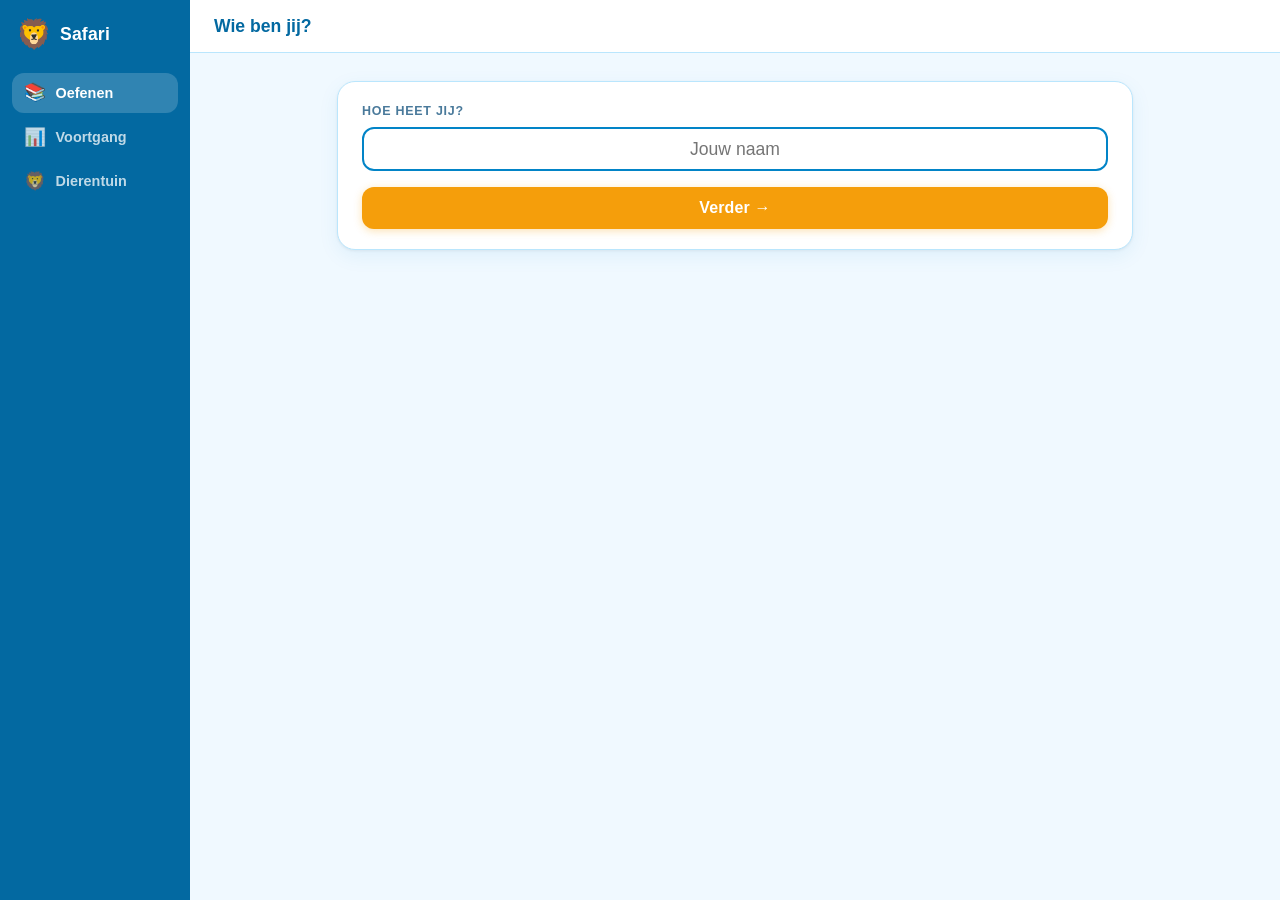
<file: index.html>
<!DOCTYPE html>
<html lang="nl">
<head>
  <meta charset="UTF-8">
  <meta name="viewport" content="width=device-width, initial-scale=1.0">
  <title>LearningSafari</title>
  <link rel="stylesheet" href="styles.css">
</head>
<body>

<div class="app-layout">

  <!-- Zijnavigatie -->
  <nav class="zijnav">
    <div class="zijnav-logo">
      <span class="logo-icoon">🦁</span>
      <span class="zijnav-appnaam">Safari</span>
    </div>
    <ul class="zijnav-lijst">
      <li>
        <button class="nav-knop" id="nav-oefenen" data-doel="oefenen">
          <span class="nav-icoon">📚</span>
          <span class="nav-label">Oefenen</span>
        </button>
      </li>
      <li>
        <button class="nav-knop" id="nav-voortgang">
          <span class="nav-icoon">📊</span>
          <span class="nav-label">Voortgang</span>
        </button>
      </li>
      <li>
        <button class="nav-knop" id="nav-dierentuin">
          <span class="nav-icoon">🦁</span>
          <span class="nav-label">Dierentuin</span>
        </button>
      </li>
    </ul>
    <div class="zijnav-naam" id="nav-naam"></div>
  </nav>

  <!-- Hoofdinhoud -->
  <div class="hoofd">

    <!-- Titelbalk -->
    <header class="titelbalk">
      <h1 id="scherm-titel" class="scherm-titel"></h1>
    </header>

    <!-- Schermen -->
    <main class="pagina">

      <!-- 1. Welkomstscherm -->
      <section id="scherm-welkom" class="scherm" hidden>
        <div class="kaart">
          <div class="formulier">
            <label for="naam-input">Hoe heet jij?</label>
            <input id="naam-input" type="text" placeholder="Jouw naam"
                   autocomplete="off" maxlength="30">
          </div>
          <button id="welkom-verder-knop" class="knop-groot">Verder →</button>
        </div>
      </section>

      <!-- 2. Keuze-scherm -->
      <section id="scherm-keuze" class="scherm" hidden>

        <!-- Suggestie -->
        <div id="suggestie-kaart" class="suggestie-kaart" hidden>
          <p id="streak-tekst" class="suggestie-streak"></p>
          <div id="deadline-suggesties" class="deadline-suggesties" hidden></div>
          <p id="suggestie-tekst" class="suggestie-tekst"></p>
          <button id="zwak-start-knop" class="knop-zwak">Oefen mijn zwakke punten →</button>
        </div>

        <p class="keuze-vraag">Kies je oefenstof</p>

        <!-- Groepen grid -->
        <div class="keuze-grid">

          <!-- Tafels & deling -->
          <details class="keuze-groep-kaart">
            <summary class="keuze-groep-titel">📖 Tafels &amp; deling<span class="groep-chip" id="chip-tafeldeling"></span></summary>
            <div class="keuze-optie">
              <label class="optie-label" for="cb-tafels">
                <input type="checkbox" id="cb-tafels">
                <span class="optie-naam">Tafels</span>
                <span id="tafels-voortgang" class="optie-voortgang"></span>
              </label>
              <div id="tafels-sub" class="tafels-sub" hidden>
                <ul id="tafel-lijst" class="tafel-grid"></ul>
                <div class="keuze-acties">
                  <button id="alles-knop" class="knop-klein">Alles</button>
                  <button id="niets-knop" class="knop-klein">Niets</button>
                </div>
              </div>
            </div>
            <div class="keuze-optie">
              <label class="optie-label" for="cb-deelsommen">
                <input type="checkbox" id="cb-deelsommen">
                <span class="optie-naam">Deelsommen</span>
                <span id="deelsom-voortgang" class="optie-voortgang"></span>
              </label>
            </div>
          </details>

          <!-- Optellen, aftrekken & vermenigvuldigen -->
          <details class="keuze-groep-kaart">
            <summary class="keuze-groep-titel">➕ Optellen, aftrekken &amp; ×<span class="groep-chip" id="chip-optaft"></span></summary>
            <div class="keuze-optie">
              <label class="optie-label" for="cb-optaft">
                <input type="checkbox" id="cb-optaft">
                <span class="optie-naam">Optellen &amp; aftrekken t/m 1000</span>
                <span id="optaft-voortgang" class="optie-voortgang"></span>
              </label>
            </div>
            <div class="keuze-optie">
              <label class="optie-label" for="cb-vermenigv">
                <input type="checkbox" id="cb-vermenigv">
                <span class="optie-naam">Vermenigvuldigen (splitsen &amp; te veel)</span>
                <span id="vermenigv-voortgang" class="optie-voortgang"></span>
              </label>
            </div>
          </details>

          <!-- Deling & geld -->
          <details class="keuze-groep-kaart">
            <summary class="keuze-groep-titel">💰 Deling &amp; geld<span class="groep-chip" id="chip-delinggeld"></span></summary>
            <div class="keuze-optie">
              <label class="optie-label" for="cb-deelrest">
                <input type="checkbox" id="cb-deelrest">
                <span class="optie-naam">Deelsommen met rest</span>
                <span id="deelrest-voortgang" class="optie-voortgang"></span>
              </label>
            </div>
            <div class="keuze-optie">
              <label class="optie-label" for="cb-deelsplits">
                <input type="checkbox" id="cb-deelsplits">
                <span class="optie-naam">Deelsommen splitsen</span>
                <span id="deelsplits-voortgang" class="optie-voortgang"></span>
              </label>
            </div>
            <div class="keuze-optie">
              <label class="optie-label" for="cb-halverd">
                <input type="checkbox" id="cb-halverd">
                <span class="optie-naam">Halveren &amp; verdubbelen</span>
                <span id="halverd-voortgang" class="optie-voortgang"></span>
              </label>
            </div>
            <div class="keuze-optie">
              <label class="optie-label" for="cb-geld">
                <input type="checkbox" id="cb-geld">
                <span class="optie-naam">Geld (aanvullen &amp; verschil)</span>
                <span id="geld-voortgang" class="optie-voortgang"></span>
              </label>
            </div>
          </details>

          <!-- Meten & tijd -->
          <details class="keuze-groep-kaart">
            <summary class="keuze-groep-titel">⏰ Meten &amp; tijd<span class="groep-chip" id="chip-metentijd"></span></summary>
            <div class="keuze-optie">
              <label class="optie-label" for="cb-klok">
                <input type="checkbox" id="cb-klok">
                <span class="optie-naam">Klokkijken</span>
                <span id="klok-voortgang" class="optie-voortgang"></span>
              </label>
            </div>
            <div class="keuze-optie">
              <label class="optie-label" for="cb-digklok">
                <input type="checkbox" id="cb-digklok">
                <span class="optie-naam">Digitale klok</span>
                <span id="digklok-voortgang" class="optie-voortgang"></span>
              </label>
            </div>
            <div class="keuze-optie">
              <label class="optie-label" for="cb-kalender">
                <input type="checkbox" id="cb-kalender">
                <span class="optie-naam">Kalender &amp; datums</span>
                <span id="kalender-voortgang" class="optie-voortgang"></span>
              </label>
            </div>
            <div class="keuze-optie">
              <label class="optie-label" for="cb-lengtematen">
                <input type="checkbox" id="cb-lengtematen">
                <span class="optie-naam">Lengtematen (mm/cm/dm/m)</span>
                <span id="lengtematen-voortgang" class="optie-voortgang"></span>
              </label>
            </div>
            <div class="keuze-optie">
              <label class="optie-label" for="cb-gewichten">
                <input type="checkbox" id="cb-gewichten">
                <span class="optie-naam">Gewichten (g/kg)</span>
                <span id="gewichten-voortgang" class="optie-voortgang"></span>
              </label>
            </div>
            <div class="keuze-optie">
              <label class="optie-label" for="cb-inhoudsmaten">
                <input type="checkbox" id="cb-inhoudsmaten">
                <span class="optie-naam">Inhoudsmaten (ml/cl/dl/l)</span>
                <span id="inhoudsmaten-voortgang" class="optie-voortgang"></span>
              </label>
            </div>
          </details>

          <!-- Strategie & slim rekenen -->
          <details class="keuze-groep-kaart">
            <summary class="keuze-groep-titel">🧠 Slim rekenen<span class="groep-chip" id="chip-slimrekenen"></span></summary>
            <div class="keuze-optie">
              <label class="optie-label" for="cb-deelanalog">
                <input type="checkbox" id="cb-deelanalog">
                <span class="optie-naam">Deelsommen naar analogie</span>
                <span id="deelanalog-voortgang" class="optie-voortgang"></span>
              </label>
            </div>
            <div class="keuze-optie">
              <label class="optie-label" for="cb-handigreken">
                <input type="checkbox" id="cb-handigreken">
                <span class="optie-naam">Handig rekenen</span>
                <span id="handigreken-voortgang" class="optie-voortgang"></span>
              </label>
            </div>
            <div class="keuze-optie">
              <label class="optie-label" for="cb-breuken">
                <input type="checkbox" id="cb-breuken">
                <span class="optie-naam">Breuken (½, ¼, ¾, ⅓, ⅔)</span>
                <span id="breuken-voortgang" class="optie-voortgang"></span>
              </label>
            </div>
            <div class="keuze-optie">
              <label class="optie-label" for="cb-oppervlakte">
                <input type="checkbox" id="cb-oppervlakte">
                <span class="optie-naam">Oppervlakte &amp; omtrek</span>
                <span id="oppervlakte-voortgang" class="optie-voortgang"></span>
              </label>
            </div>
          </details>

          <!-- Verhalend & spelling -->
          <details class="keuze-groep-kaart">
            <summary class="keuze-groep-titel">📝 Taal &amp; verhaal<span class="groep-chip" id="chip-taalverhaal"></span></summary>
            <div class="keuze-optie">
              <label class="optie-label" for="cb-verhaal">
                <input type="checkbox" id="cb-verhaal">
                <span class="optie-naam">Verhalende sommen</span>
                <span id="verhaal-voortgang" class="optie-voortgang"></span>
              </label>
            </div>
            <div class="keuze-optie">
              <label class="optie-label" for="cb-staal">
                <input type="checkbox" id="cb-staal">
                <span class="optie-naam">Spelling (Staal blok 4–8)</span>
                <span id="staal-voortgang" class="optie-voortgang"></span>
              </label>
            </div>
            <div class="keuze-optie">
              <label class="optie-label" for="cb-woordsoorten">
                <input type="checkbox" id="cb-woordsoorten">
                <span class="optie-naam">Woordsoorten (de/het, bjv.nw.)</span>
                <span id="woordsoorten-voortgang" class="optie-voortgang"></span>
              </label>
            </div>
            <div class="keuze-optie">
              <label class="optie-label" for="cb-engels-u4">
                <input type="checkbox" id="cb-engels-u4">
                <span class="optie-naam">Engels Unit 4 — woordenschat</span>
                <span id="engels-u4-voortgang" class="optie-voortgang"></span>
              </label>
            </div>
          </details>

        </div><!-- .keuze-grid -->

        <!-- Instellingen -->
        <div class="keuze-instellingen">
          <label class="instelling-rij" for="sessie-lengte">
            <span class="instelling-label">Opgaven per sessie</span>
            <select id="sessie-lengte" class="sessie-select">
              <option value="5">5</option>
              <option value="10" selected>10</option>
              <option value="15">15</option>
              <option value="20">20</option>
              <option value="30">30</option>
            </select>
          </label>
          <label class="instelling-rij" for="cb-autolees">
            <span class="instelling-label">🔊 Lees sommen voor</span>
            <input type="checkbox" id="cb-autolees" class="instelling-cb">
          </label>
        </div>

        <button id="keuze-start-knop" class="knop-groot">Start oefenen →</button>
      </section>

      <!-- 3. Sessie-scherm -->
      <section id="scherm-sessie" class="scherm" hidden>
        <div class="voortgang-balk-wrap">
          <div class="voortgang-balk"><div id="voortgang-balk-vul"></div></div>
          <span id="voortgang" class="voortgang-label">1 / 10</span>
          <span id="sessie-punten" class="sessie-punten-chip"></span>
        </div>
        <div id="staal-tts-waarschuwing" class="staal-tts-waarschuwing" hidden>
          🔇 Zet geluid aan — je hoort het woord dat je moet schrijven.
        </div>
        <div id="klok-svg-wrap" class="klok-svg-wrap" hidden>
          <div id="klok-svg-inhoud"></div>
          <p id="klok-label" class="klok-label"></p>
        </div>
        <div class="kaart vraag-kaart">
          <p id="vraag" class="vraag"></p>
          <button id="lees-knop" class="knop-lees" title="Lees voor" hidden>🔊</button>
        </div>
        <div class="kaart antwoord-kaart">
          <label for="antwoord-input" class="sr-only">Jouw antwoord</label>
          <input id="antwoord-input" type="text" inputmode="numeric"
                 pattern="[0-9]*" placeholder="?" autocomplete="off"
                 autocorrect="off" autocapitalize="off" spellcheck="false"
                 enterkeyhint="go">
          <button id="controleer-knop" class="knop-groot" type="button">OK</button>
        </div>
        <div id="meerkeuze-opties" class="meerkeuze-opties" hidden></div>
        <p id="feedback" class="feedback"></p>
        <div id="hint-gebied" class="hint-gebied" hidden>
          <div id="hint-visueel" class="hint-visueel" hidden></div>
          <div class="hint-knoppen-rij">
            <button id="hint-knop" class="knop-hint">Hint →</button>
            <button id="kladblok-knop" class="knop-kladblok" hidden>📝 Kladblok</button>
            <button id="trap-knop" class="knop-trap" hidden>📏 Trappenschema</button>
          </div>
          <p id="hint-tekst" class="hint-tekst" hidden></p>
          <div id="trap-schema" class="trap-schema" hidden></div>
          <textarea id="kladblok" class="kladblok" hidden placeholder="Schrijf hier je tussenstappen..." rows="4"></textarea>
        </div>
        <button id="volgende-knop" class="knop-volgende" hidden>Volgende vraag →</button>
      </section>

      <!-- 4. Voortgang-scherm -->
      <section id="scherm-voortgang" class="scherm" hidden>
        <div class="kaart vg-huiswerk-kaart" id="vg-huiswerk-kaart" hidden>
          <p class="vg-sectie-titel">📚 Huiswerk &amp; toetsen</p>
          <div id="vg-huiswerk-inhoud" class="vg-huiswerk-inhoud"></div>
        </div>
        <div class="kaart vg-niveau-kaart" id="vg-niveau-kaart" hidden>
          <div class="vg-niveau-inhoud">
            <div>
              <p class="vg-sectie-titel" style="margin-bottom:0.2rem">Geschat niveau</p>
              <p id="vg-niveau-label" class="vg-niveau-label"></p>
              <p id="vg-niveau-sub" class="vg-niveau-sub"></p>
            </div>
            <div id="vg-niveau-balk-wrap" class="vg-niveau-balk-wrap"></div>
          </div>
        </div>
        <div class="kaart">
          <p id="vg-totaal" class="vg-totaal"></p>
          <div id="vg-blokken" class="vg-blokken-grid"></div>
        </div>
        <div class="kaart">
          <p class="vg-sectie-titel">Beheersing per onderdeel</p>
          <div id="vg-onderdelen" class="vg-onderdelen vg-onderdelen-groepen"></div>
        </div>
        <div class="kaart vg-mijlpalen-kaart">
          <p class="vg-sectie-titel">Mijlpalen <span id="vg-streak" class="vg-streak-chip"></span></p>
          <div id="vg-mijlpalen-grid" class="vg-mijlpalen-grid"></div>
        </div>
        <div class="kaart" id="vg-tafels-kaart">
          <p class="vg-sectie-titel">Tafels — beheersing per tafel</p>
          <div id="vg-tafels-grid" class="vg-tafels-grid"></div>
          <div id="vg-diploma" class="vg-diploma-badge" hidden>🎓 Tafeldiploma behaald!</div>
        </div>
        <div class="kaart" id="vg-analyse-kaart" hidden>
          <p class="vg-sectie-titel">Patronen &amp; aandachtspunten</p>
          <div id="vg-analyse-inhoud" class="vg-analyse-inhoud"></div>
        </div>
      </section>

      <!-- 5. Resultaat-scherm -->
      <section id="scherm-resultaat" class="scherm" hidden>
        <div class="kaart resultaat-kaart">
          <div class="resultaat-top">
            <span id="resultaat-icoon" class="resultaat-icoon">🏆</span>
            <p id="resultaat-boodschap" class="resultaat-boodschap"></p>
          </div>
          <p id="resultaat-sterren" class="resultaat-sterren"></p>
          <p id="resultaat-streak" class="resultaat-streak" hidden></p>
          <p id="resultaat-mijlpaal" class="resultaat-mijlpaal" hidden></p>
          <ul id="resultaat-details" class="resultaat-details"></ul>
          <p id="resultaat-totaal" class="resultaat-sub"></p>
        </div>
        <button id="opnieuw-knop" class="knop-groot">Opnieuw kiezen →</button>
      </section>

    </main>

    <!-- 6. Dierentuin-scherm — buiten .pagina zodat het volle breedte krijgt -->
    <section id="scherm-dierentuin" class="scherm dzt-scherm" hidden>

      <!-- Punten + weekdoel -->
      <div id="dzt-header" class="dzt-header"></div>

      <!-- Zoo-weergave -->
      <div class="kaart dzt-zoo-kaart">
        <p class="dzt-sectie-titel">Mijn dierentuin</p>
        <div id="dzt-zoo" class="dzt-zoo"></div>
      </div>

      <!-- Detail-overlay (schuift omhoog bij klik op verblijf) -->
      <div id="dzt-detail-overlay" class="dzt-detail-overlay" hidden>
        <div class="dzt-detail-paneel">
          <div id="dzt-detail-inhoud"></div>
          <button id="dzt-detail-sluit" class="dzt-detail-sluit">✕ Sluiten</button>
        </div>
      </div>

      <!-- Winkel -->
      <div class="kaart dzt-winkel-kaart">
        <p class="dzt-sectie-titel">Winkel — koop met ⭐ punten</p>
        <div id="dzt-tabs" class="dzt-tabs" role="tablist">
          <button class="dzt-tab actief" data-tab="locaties">🏕️ Locaties</button>
          <button class="dzt-tab" data-tab="dieren">🐾 Dieren</button>
          <button class="dzt-tab" data-tab="accessoires">🌿 Accessoires</button>
        </div>
        <div id="dzt-winkel-inhoud" class="dzt-winkel-inhoud"></div>
      </div>

    </section>

  </div><!-- .hoofd -->
</div><!-- .app-layout -->

<!-- Item-detail overlay (voortgangspagina) — buiten alle schermen zodat position:fixed werkt -->
<div id="vg-item-detail-overlay" class="vg-item-detail-overlay" hidden>
  <div class="vg-item-detail-paneel">
    <button id="vg-item-detail-sluit" class="vg-item-detail-sluit">✕</button>
    <div id="vg-item-detail-inhoud"></div>
  </div>
</div>

<script type="module" src="js/app.js"></script>
</body>
</html>
</file>
<file: styles.css>
/* LearningSafari — fris, vrolijk, dyslexievriendelijk */

*, *::before, *::after { box-sizing: border-box; margin: 0; padding: 0; }

/* hidden-attribuut wint altijd van display-regels in de auteur-stylesheet */
[hidden] { display: none !important; }

:root {
  --achtergrond:   #f0f9ff;
  --kaart:         #ffffff;
  --rand:          #bae6fd;
  --tekst:         #0c1a2e;
  --tekst-zacht:   #4a7a9b;

  --primair:       #0284c7;
  --primair-dark:  #0369a1;
  --primair-licht: #e0f2fe;

  --accent:        #f59e0b;
  --accent-dark:   #d97706;
  --accent-licht:  #fef3c7;

  --goed:          #15803d;
  --goed-licht:    #dcfce7;
  --fout:          #b91c1c;
  --fout-licht:    #fee2e2;

  --balk-bg:       #bae6fd;
  --nav-br:        190px;
  --straal:        12px;
  --straal-groot:  18px;
  --schaduw:       0 1px 3px rgba(0,0,0,0.06), 0 6px 20px rgba(2,132,199,0.08);
  --font:          'Verdana', 'Geneva', sans-serif;
}

html, body {
  width: 100%;
  margin: 0;
  padding: 0;
}

body {
  font-family: var(--font);
  font-size: 1rem;
  line-height: 1.6;
  background: var(--achtergrond);
  color: var(--tekst);
  min-height: 100dvh;
}

/* ── App-layout: nav links, hoofd rechts ─────────────── */
.app-layout {
  display: flex;
  width: 100vw;
  min-height: 100dvh;
  overflow-x: hidden;
}

/* ── Zijnavigatie ────────────────────────────────────── */
.zijnav {
  width: var(--nav-br);
  flex-shrink: 0;
  background: var(--primair-dark);
  color: #fff;
  display: flex;
  flex-direction: column;
  padding: 1.25rem 0.75rem 1.5rem;
  gap: 1.5rem;
  min-height: 100dvh;
  position: sticky;
  top: 0;
  height: 100dvh;
}

.zijnav-logo {
  display: flex;
  align-items: center;
  gap: 0.5rem;
  padding: 0 0.25rem;
}

.logo-icoon { font-size: 1.8rem; line-height: 1; }

.zijnav-appnaam {
  font-size: 1.1rem;
  font-weight: bold;
  letter-spacing: 0.01em;
  color: #fff;
}

.zijnav-lijst {
  list-style: none;
  display: flex;
  flex-direction: column;
  gap: 0.25rem;
  flex: 1;
}

.nav-knop {
  font-family: var(--font);
  font-size: 0.9rem;
  font-weight: bold;
  display: flex;
  align-items: center;
  gap: 0.6rem;
  width: 100%;
  padding: 0.6rem 0.75rem;
  background: none;
  color: rgba(255,255,255,0.75);
  border: none;
  border-radius: var(--straal);
  cursor: pointer;
  text-align: left;
  transition: background 0.15s, color 0.15s;
}

.nav-knop:hover:not(.nav-uitgeschakeld) {
  background: rgba(255,255,255,0.12);
  color: #fff;
}

.nav-knop.nav-actief {
  background: rgba(255,255,255,0.18);
  color: #fff;
}

.nav-knop.nav-uitgeschakeld {
  opacity: 0.4;
  cursor: not-allowed;
}

.nav-icoon { font-size: 1.1rem; }

.zijnav-naam {
  font-size: 0.8rem;
  color: rgba(255,255,255,0.6);
  padding: 0 0.25rem;
  white-space: nowrap;
  overflow: hidden;
  text-overflow: ellipsis;
}

/* ── Hoofdinhoud ─────────────────────────────────────── */
.hoofd {
  flex: 1;
  width: 0; /* flex: 1 geeft de groei, width: 0 voorkomt dat content de breedte bepaalt */
  display: flex;
  flex-direction: column;
  min-width: 0;
  overflow-x: hidden;
}

/* ── Titelbalk ───────────────────────────────────────── */
.titelbalk {
  background: var(--kaart);
  border-bottom: 1.5px solid var(--rand);
  padding: 0.75rem 1.5rem;
}

.scherm-titel {
  font-size: 1.1rem;
  font-weight: bold;
  color: var(--primair-dark);
}

/* ── Pagina (centrering binnen hoofd) ────────────────── */
.pagina {
  padding: 1.75rem 2rem 3rem;
  width: 100%;
  max-width: 860px;
  box-sizing: border-box;
  margin: 0 auto;
}

/* Keuze- en voortgangsscherm mogen breder */
#scherm-keuze,
#scherm-voortgang {
  max-width: 860px;
}

/* Sessie-scherm: niet te breed voor leesbaarheid */
#scherm-sessie {
  max-width: 580px;
}

.scherm {
  display: flex;
  flex-direction: column;
  gap: 0.9rem;
}

/* ── Breed scherm: extra ruimte benutten ─────────────── */
@media (min-width: 760px) {
  /* Voortgang blokken: meer kolommen */
  .vg-blokken-grid {
    grid-template-columns: repeat(4, 1fr);
  }
}

/* ── Mobiel: nav wordt topbalk ───────────────────────── */
@media (max-width: 560px) {
  .app-layout { flex-direction: column; }

  .zijnav {
    width: 100%;
    min-height: unset;
    height: auto;
    position: static;
    flex-direction: row;
    align-items: center;
    padding: 0.6rem 1rem;
    gap: 0.5rem;
  }

  .zijnav-appnaam { display: none; }
  .zijnav-naam    { display: none; }

  .zijnav-lijst {
    flex-direction: row;
    flex: unset;
    gap: 0.25rem;
    margin-left: auto;
  }

  .nav-knop { padding: 0.4rem 0.6rem; }
  .nav-label { display: none; }

  .pagina { padding: 1rem 1rem 3rem; }
}

/* ── Kaart ───────────────────────────────────────────── */
.kaart {
  background: var(--kaart);
  border: 1.5px solid var(--rand);
  border-radius: var(--straal-groot);
  box-shadow: var(--schaduw);
  padding: 1.25rem 1.5rem;
}


/* ── Invoervelden ────────────────────────────────────── */
.formulier {
  display: flex;
  flex-direction: column;
  gap: 0.3rem;
  margin-bottom: 1rem;
}

label {
  font-size: 0.78rem;
  font-weight: bold;
  color: var(--tekst-zacht);
  text-transform: uppercase;
  letter-spacing: 0.06em;
}

input[type="text"] {
  font-family: var(--font);
  font-size: 1.1rem;
  padding: 0.6rem 1rem;
  border: 2px solid var(--rand);
  border-radius: var(--straal);
  background: var(--achtergrond);
  color: var(--tekst);
  text-align: center;
  width: 100%;
  transition: border-color 0.15s, background 0.15s;
}

input[type="text"]:focus {
  outline: none;
  border-color: var(--primair);
  background: #fff;
}

/* ── Keuze-scherm ────────────────────────────────────── */
.keuze-vraag {
  font-size: 0.78rem;
  font-weight: bold;
  color: var(--tekst-zacht);
  text-transform: uppercase;
  letter-spacing: 0.07em;
}

/* 2-kolom grid voor groepkaarten */
.keuze-grid {
  display: grid;
  grid-template-columns: repeat(2, 1fr);
  gap: 0.75rem;
}

.keuze-groep-kaart {
  background: var(--kaart);
  border: 1.5px solid var(--rand);
  border-radius: var(--straal-groot);
  box-shadow: var(--schaduw);
  padding: 0;
  overflow: hidden;
}

/* summary = klikbare koptekst */
.keuze-groep-kaart > summary {
  display: flex;
  align-items: center;
  gap: 0.5rem;
  padding: 0.75rem 1.25rem;
  cursor: pointer;
  list-style: none;
  user-select: none;
  transition: background 0.15s;
}
.keuze-groep-kaart > summary::-webkit-details-marker { display: none; }
.keuze-groep-kaart > summary::after {
  content: '▸';
  margin-left: auto;
  font-size: 0.75rem;
  color: var(--tekst-zacht);
  transition: transform 0.2s;
}
.keuze-groep-kaart[open] > summary::after { transform: rotate(90deg); }
.keuze-groep-kaart > summary:hover { background: var(--primair-licht); }
.keuze-groep-kaart[open] > summary { border-bottom: 1.5px solid var(--rand); }

/* inhoud van de details */
.keuze-groep-kaart .keuze-optie:first-of-type { border-top: none; }
.keuze-groep-kaart .keuze-groep-inhoud { padding: 0.25rem 1.25rem 0.5rem; }

.keuze-optie {
  border-bottom: 1px solid var(--rand);
  padding: 0.4rem 1.25rem;
}
.keuze-optie:last-child { border-bottom: none; }

/* chip: "2 geselecteerd" */
.groep-chip {
  font-size: 0.7rem;
  font-weight: bold;
  background: var(--primair);
  color: #fff;
  border-radius: 99px;
  padding: 0.05rem 0.5rem;
  display: none;
}
.groep-chip:not(:empty) { display: inline-block; }

.keuze-groep-titel {
  font-size: 0.72rem;
  font-weight: bold;
  color: var(--tekst-zacht);
  text-transform: uppercase;
  letter-spacing: 0.06em;
}

.optie-label {
  display: flex;
  align-items: center;
  gap: 0.6rem;
  cursor: pointer;
  font-size: 0.92rem;
  padding: 0.1rem 0;
}

.optie-label input[type="checkbox"] {
  width: 1.1rem;
  height: 1.1rem;
  accent-color: var(--primair);
  flex-shrink: 0;
  cursor: pointer;
}

.optie-naam { flex: 1; font-weight: bold; }

.optie-voortgang {
  font-size: 0.72rem;
  color: var(--tekst-zacht);
  background: var(--primair-licht);
  padding: 0.1rem 0.35rem;
  border-radius: 99px;
  white-space: nowrap;
}

/* Instellingen balk onder de grid */
.keuze-instellingen {
  background: var(--kaart);
  border: 1.5px solid var(--rand);
  border-radius: var(--straal-groot);
  box-shadow: var(--schaduw);
  padding: 0.75rem 1.25rem;
  display: flex;
  gap: 1.5rem;
  align-items: center;
  flex-wrap: wrap;
}

.instelling-rij {
  display: flex;
  align-items: center;
  gap: 0.6rem;
  cursor: pointer;
}

.instelling-label {
  font-size: 0.88rem;
  font-weight: bold;
  color: var(--tekst);
}

.instelling-cb {
  width: 1.1rem;
  height: 1.1rem;
  accent-color: var(--primair);
  cursor: pointer;
}

/* Mobile: 1 kolom */
@media (max-width: 600px) {
  .keuze-grid { grid-template-columns: 1fr; }
  .keuze-instellingen { flex-direction: column; align-items: flex-start; gap: 0.75rem; }
}

/* ── Tafels sub-selectie ─────────────────────────────── */
.tafels-sub {
  margin-top: 0.65rem;
  padding-left: 1.75rem;
  display: flex;
  flex-direction: column;
  gap: 0.5rem;
}

.tafel-grid {
  list-style: none;
  display: grid;
  grid-template-columns: repeat(5, 1fr);
  gap: 0.3rem;
}

.tafel-cb-label {
  display: flex;
  flex-direction: column;
  align-items: center;
  gap: 0.15rem;
  font-size: 0.82rem;
  cursor: pointer;
  padding: 0.3rem 0.2rem;
  border-radius: var(--straal);
  transition: background 0.12s;
}
.tafel-cb-label:hover { background: var(--primair-licht); }
.tafel-cb-label input { accent-color: var(--primair); }

.keuze-acties { display: flex; gap: 0.4rem; }

/* ── Knoppen ─────────────────────────────────────────── */
.knop-groot {
  font-family: var(--font);
  font-size: 1rem;
  font-weight: bold;
  padding: 0.75rem 1.25rem;
  background: var(--accent);
  color: #fff;
  border: none;
  border-radius: var(--straal);
  cursor: pointer;
  width: 100%;
  letter-spacing: 0.01em;
  transition: background 0.15s, transform 0.1s;
  box-shadow: 0 2px 8px rgba(245,158,11,0.3);
}
.knop-groot:hover  { background: var(--accent-dark); }
.knop-groot:active { transform: scale(0.98); }

.knop-klein {
  font-family: var(--font);
  font-size: 0.78rem;
  padding: 0.25rem 0.7rem;
  background: var(--achtergrond);
  color: var(--tekst-zacht);
  border: 1.5px solid var(--rand);
  border-radius: var(--straal);
  cursor: pointer;
  transition: background 0.12s;
}
.knop-klein:hover { background: var(--primair-licht); }

.knop-tekst {
  font-family: var(--font);
  font-size: 0.78rem;
  color: var(--tekst-zacht);
  background: none;
  border: none;
  cursor: pointer;
  text-decoration: underline;
  padding: 0;
}
.knop-tekst:hover { color: var(--primair); }

/* ── Sessie-scherm ───────────────────────────────────── */
.voortgang-balk-wrap {
  display: flex;
  flex-direction: column;
  gap: 0.2rem;
}

.voortgang-balk {
  height: 8px;
  background: var(--balk-bg);
  border-radius: 99px;
  overflow: hidden;
}

#voortgang-balk-vul {
  height: 100%;
  background: var(--primair);
  border-radius: 99px;
  width: 0%;
  transition: width 0.4s ease;
}

.voortgang-label {
  font-size: 0.78rem;
  color: var(--tekst-zacht);
  text-align: right;
}
.voortgang-balk-wrap {
  flex-direction: row;
  align-items: center;
  gap: 0.5rem;
}
.voortgang-balk { flex: 1; }
.sessie-punten-chip {
  font-size: 0.78rem;
  font-weight: bold;
  color: var(--accent-dark);
  white-space: nowrap;
}

.staal-tts-waarschuwing {
  background: #fff3c4;
  border: 2px solid #f0c040;
  border-radius: var(--straal);
  padding: 0.5rem 0.9rem;
  font-size: 0.88rem;
  font-weight: bold;
  color: #7c5a00;
  text-align: center;
}

/* ── Analoge klok ──────────────────────────────────────── */
.klok-svg-wrap {
  display: flex;
  flex-direction: column;
  align-items: center;
  gap: 0.3rem;
  padding: 0.5rem 0;
}
.klok-svg { width: 160px; height: 160px; }
.klok-label {
  font-size: 0.82rem;
  color: var(--tekst-zacht);
  font-style: italic;
}

.vraag-kaart {
  position: relative;
  text-align: center;
  padding: 1.8rem 1.5rem;
  background: var(--primair-licht);
  border-color: #7dd3fc;
}

.vraag {
  font-size: 2.6rem;
  font-weight: bold;
  letter-spacing: 0.03em;
  color: var(--primair-dark);
  line-height: 1.2;
}
.vraag.vraag-middel {
  font-size: 1.1rem;
  letter-spacing: 0;
  line-height: 1.4;
  font-weight: 700;
}
.vraag.vraag-lang {
  font-size: 0.95rem;
  letter-spacing: 0;
  line-height: 1.55;
  font-weight: 600;
  white-space: pre-wrap;
  text-align: left;
}

.antwoord-kaart {
  display: flex;
  gap: 0.6rem;
  align-items: center;
  padding: 0.85rem 1rem;
}

.antwoord-kaart input[type="text"] {
  flex: 1;
  font-size: 1.4rem;
  padding: 0.45rem 0.75rem;
  border-width: 2px;
}

.antwoord-kaart .knop-groot {
  flex-shrink: 0;
  width: auto;
  padding: 0.45rem 1.25rem;
  font-size: 0.95rem;
  box-shadow: none;
}

/* ── Feedback ────────────────────────────────────────── */
.feedback {
  min-height: 1.8rem;
  font-size: 0.9rem;
  font-weight: bold;
  text-align: center;
  padding: 0.4rem 1rem;
  border-radius: var(--straal);
  transition: background 0.15s;
}
.feedback.goed     { color: var(--goed);       background: var(--goed-licht); }
.feedback.fout     { color: var(--fout);       background: var(--fout-licht); }
.feedback.neutraal { color: var(--tekst-zacht); background: var(--achtergrond); }

/* ── Hint ────────────────────────────────────────────── */
.hint-gebied {
  display: flex;
  flex-direction: column;
  gap: 0.5rem;
  align-items: stretch;
}
.hint-knoppen-rij {
  display: flex;
  gap: 0.4rem;
  flex-wrap: wrap;
}

.knop-hint {
  font-family: var(--font);
  font-size: 0.82rem;
  padding: 0.3rem 0.8rem;
  background: none;
  color: var(--primair);
  border: 1.5px dashed var(--rand);
  border-radius: var(--straal);
  cursor: pointer;
  transition: background 0.12s;
}
.knop-hint:hover:not(:disabled) { background: var(--primair-licht); }
.knop-hint:disabled { opacity: 0.45; cursor: default; }

/* ── Meerkeuze knoppen (klokkijken) ──────────────────── */
.meerkeuze-opties {
  display: grid;
  grid-template-columns: 1fr 1fr;
  gap: 0.6rem;
  margin-top: 0.25rem;
}

.knop-meerkeuze {
  font-family: var(--font);
  font-size: 1rem;
  font-weight: bold;
  padding: 0.75rem 0.5rem;
  background: var(--kaart);
  color: var(--tekst);
  border: 2px solid var(--rand);
  border-radius: var(--straal-groot);
  cursor: pointer;
  transition: background 0.12s, border-color 0.12s;
  text-align: center;
}
.knop-meerkeuze:hover:not(:disabled) {
  background: var(--primair-licht);
  border-color: var(--primair);
}
.knop-meerkeuze:disabled { opacity: 0.7; cursor: default; }
.knop-meerkeuze.meerkeuze-geselecteerd {
  background: var(--fout-licht);
  border-color: var(--fout);
  color: var(--fout);
}
.knop-meerkeuze.meerkeuze-correct {
  background: var(--goed-licht);
  border-color: var(--goed);
  color: var(--goed);
}

.hint-visueel {
  background: var(--primair-licht);
  border: 1.5px solid var(--rand);
  border-radius: var(--straal);
  padding: 0.6rem 0.8rem 0.4rem;
  display: flex;
  justify-content: center;
}

.hint-svg {
  max-width: 100%;
  height: auto;
  display: block;
}

.hint-tekst {
  font-size: 0.9rem;
  color: var(--tekst);
  background: var(--accent-licht);
  border-left: 3px solid var(--accent);
  padding: 0.45rem 0.85rem;
  border-radius: 0 var(--straal) var(--straal) 0;
  width: 100%;
}

/* ── Kladblok & trap-knopjes ─────────────────────────── */
.knop-kladblok, .knop-trap {
  font-family: var(--font);
  font-size: 0.78rem;
  padding: 0.3rem 0.7rem;
  background: none;
  color: var(--tekst-zacht);
  border: 1.5px dashed var(--rand);
  border-radius: var(--straal);
  cursor: pointer;
  transition: background 0.12s;
}
.knop-kladblok:hover, .knop-trap:hover { background: var(--primair-licht); }

.kladblok {
  width: 100%;
  font-family: monospace;
  font-size: 0.92rem;
  padding: 0.5rem 0.75rem;
  border: 1.5px solid var(--rand);
  border-radius: var(--straal);
  resize: vertical;
  background: #fafff5;
  color: var(--tekst);
  line-height: 1.5;
}

.trap-schema { padding: 0.5rem 0; }
.trap-tabel {
  border-collapse: collapse;
  font-size: 0.85rem;
  margin: 0 auto;
}
.trap-tabel th {
  background: var(--primair);
  color: white;
  padding: 0.3rem 0.7rem;
  border-radius: 6px;
  font-size: 1rem;
}
.trap-pijl {
  padding: 0 0.4rem;
  color: var(--tekst-zacht);
  font-size: 0.8rem;
  white-space: nowrap;
}
.trap-uitleg {
  font-size: 0.78rem;
  color: var(--tekst-zacht);
  text-align: center;
  margin-top: 0.4rem;
}

/* ── Volgende-knop ───────────────────────────────────── */
.knop-volgende {
  font-family: var(--font);
  font-size: 0.85rem;
  padding: 0.4rem 1rem;
  background: none;
  color: var(--tekst-zacht);
  border: 1.5px solid var(--rand);
  border-radius: var(--straal);
  cursor: pointer;
  align-self: flex-end;
  transition: background 0.12s, color 0.12s;
}
.knop-volgende:hover { background: var(--primair-licht); color: var(--primair); }

/* ── Voorleesknop ────────────────────────────────────── */
.knop-lees {
  position: absolute;
  top: 0.5rem;
  right: 0.6rem;
  background: var(--primair-licht);
  border: 1.5px solid var(--rand);
  border-radius: var(--straal);
  font-size: 0.88rem;
  font-family: var(--font);
  cursor: pointer;
  padding: 0.2rem 0.55rem;
  opacity: 0.85;
  transition: opacity 0.12s;
}
.knop-lees:hover { opacity: 1; }

/* ── Sessielengte ────────────────────────────────────── */
.sessie-select {
  font-family: var(--font);
  font-size: 0.95rem;
  padding: 0.25rem 0.5rem;
  border: 1.5px solid var(--rand);
  border-radius: 6px;
  background: var(--achtergrond);
  color: var(--tekst);
  cursor: pointer;
}
.sessie-select:focus {
  outline: 2px solid var(--primair);
  outline-offset: 1px;
}


/* ── Resultaat-scherm ────────────────────────────────── */
.resultaat-kaart {
  display: flex;
  flex-direction: column;
  gap: 0.75rem;
}

.resultaat-boodschap {
  font-size: 1rem;
  font-weight: bold;
  text-align: center;
}

.resultaat-details {
  list-style: none;
  display: flex;
  flex-direction: column;
  gap: 0.3rem;
  border-top: 1.5px solid var(--rand);
  padding-top: 0.65rem;
}

.resultaat-detail-rij {
  display: flex;
  justify-content: space-between;
  font-size: 0.9rem;
}

.resultaat-nieuw { color: var(--goed); font-weight: bold; }

.resultaat-sub {
  font-size: 0.8rem;
  color: var(--tekst-zacht);
  text-align: center;
  border-top: 1.5px solid var(--rand);
  padding-top: 0.5rem;
}

/* ── Schermlezers ────────────────────────────────────── */
.sr-only {
  position: absolute;
  width: 1px; height: 1px;
  overflow: hidden;
  clip: rect(0,0,0,0);
  white-space: nowrap;
}

/* ── Voortgang-scherm ────────────────────────────────── */
/* ── Huiswerk & toetsen kaart ───────────────────────── */
.vg-huiswerk-kaart {
  border-left: 4px solid var(--accent);
  background: linear-gradient(135deg, var(--accent-licht) 0%, #fff 60%);
}
.vg-huiswerk-inhoud { display: flex; flex-direction: column; gap: 0.8rem; }
.vg-huiswerk-rij {}
.hw-kop {
  display: flex;
  justify-content: space-between;
  align-items: center;
  flex-wrap: wrap;
  gap: 0.3rem;
  margin-bottom: 0.35rem;
}
.hw-label { font-weight: 700; font-size: 0.95rem; }
.hw-datum-chip {
  font-size: 0.78rem;
  font-weight: 600;
  padding: 0.2rem 0.65rem;
  border-radius: 99px;
}
.hw-normaal { background: var(--goed-licht);  color: #15803d; }
.hw-snel    { background: #fff7e0;             color: #92400e; }
.hw-urgent  { background: var(--fout-licht);   color: var(--fout); }
.hw-voorbij { background: #f1f5f9;             color: var(--tekst-zacht); }

/* ── Geschat niveau kaart ────────────────────────────── */
.vg-niveau-kaart {
  border-color: var(--primair);
  background: linear-gradient(135deg, var(--primair-licht) 0%, #fff 60%);
}
.vg-niveau-inhoud {
  display: flex;
  flex-direction: column;
  gap: 1rem;
}
.vg-niveau-label {
  font-size: 1.15rem;
  font-weight: bold;
  color: var(--primair-dark);
  margin-top: 0.1rem;
}
.vg-niveau-sub {
  font-size: 0.82rem;
  color: var(--tekst-zacht);
  margin-top: 0.15rem;
}
.vg-niveau-balk-wrap {
  display: flex;
  gap: 0.3rem;
  align-items: flex-end;
}
.vg-niveau-stap {
  flex: 1;
  display: flex;
  flex-direction: column;
  align-items: center;
  gap: 0.25rem;
}
.vg-niveau-stap-vul {
  width: 100%;
  height: 28px;
  border-radius: 6px;
  transition: background 0.3s;
}
.vg-ns-leeg     { background: var(--balk-bg); }
.vg-ns-bezig    { background: var(--accent-licht); border: 2px solid var(--accent); }
.vg-ns-beheerst { background: var(--goed-licht); border: 2px solid var(--goed); }
.vg-ns-huidig   { height: 38px; box-shadow: 0 0 0 2px var(--primair); }
.vg-ns-label {
  font-size: 0.7rem;
  color: var(--tekst-zacht);
  font-weight: bold;
}

.vg-totaal {
  font-size: 1rem;
  font-weight: bold;
  color: var(--primair-dark);
  margin-bottom: 0.75rem;
}

.vg-blokken-grid {
  display: grid;
  grid-template-columns: repeat(auto-fill, minmax(220px, 1fr));
  gap: 0.75rem;
  margin-bottom: 0.5rem;
}
.vg-blok-cel {
  background: var(--achtergrond);
  border: 1px solid var(--rand);
  border-radius: 10px;
  padding: 0.6rem 0.75rem;
}
.vg-blok-kop {
  display: flex;
  justify-content: space-between;
  align-items: center;
  margin-bottom: 0.3rem;
}
.vg-blok-naam { font-weight: 700; font-size: 0.9rem; }
.vg-balk-oefenen { background: #f0c040; }
.vg-balk-gelaagd { position: relative; }
.vg-balk-abs { position: absolute; top: 0; left: 0; height: 100%; }

.vg-onderdelen {
  display: flex;
  flex-direction: column;
  gap: 0.9rem;
}

/* Uitklapgroepen in voortgang */
.vg-groep {
  border: 1.5px solid var(--rand);
  border-radius: var(--straal);
  overflow: hidden;
}
.vg-groep-titel {
  display: flex;
  align-items: center;
  gap: 0.4rem;
  padding: 0.55rem 0.9rem;
  font-size: 0.72rem;
  font-weight: bold;
  color: var(--tekst-zacht);
  text-transform: uppercase;
  letter-spacing: 0.06em;
  cursor: pointer;
  list-style: none;
  background: var(--achtergrond);
  user-select: none;
}
.vg-groep-titel::-webkit-details-marker { display: none; }
.vg-groep-titel::after {
  content: '▸';
  margin-left: auto;
  font-size: 0.7rem;
  transition: transform 0.2s;
}
.vg-groep[open] > .vg-groep-titel::after { transform: rotate(90deg); }
.vg-groep[open] > .vg-groep-titel { border-bottom: 1.5px solid var(--rand); }
.vg-groep-inhoud {
  display: grid;
  grid-template-columns: 1fr;
  gap: 0;
  padding: 0.5rem 0.9rem 0.75rem;
}
.vg-groep-inhoud .vg-onderdeel { padding: 0.4rem 0; border-bottom: 1px solid var(--rand); }
.vg-groep-inhoud .vg-onderdeel:last-child { border-bottom: none; }

/* Op breed scherm: gesloten onderdelen in 2 kolommen; open uitklapper vult volle breedte */
@media (min-width: 760px) {
  .vg-onderdelen-groepen .vg-groep-inhoud {
    grid-template-columns: 1fr 1fr;
  }
  .vg-onderdelen-groepen .vg-groep-inhoud .vg-onderdeel-details[open] {
    grid-column: 1 / -1;
  }
}

.vg-onderdeel-kop {
  display: flex;
  justify-content: space-between;
  font-size: 0.9rem;
  font-weight: 600;
  margin-bottom: 0.25rem;
}

.vg-cijfer { color: var(--tekst-zacht); }

.vg-balk-wrap {
  height: 10px;
  background: var(--balk-bg);
  border-radius: 99px;
  overflow: hidden;
}

.vg-balk-vul {
  height: 100%;
  border-radius: 99px;
  transition: width 0.4s ease;
}

.vg-balk-donkergroen { background: #16a34a; position: absolute; top: 0; left: 0; }
.vg-balk-lichtgroen  { background: #86efac; position: absolute; top: 0; left: 0; }
.vg-balk-geel        { background: #fde047; position: absolute; top: 0; left: 0; }
.vg-balk-oranje      { background: #fb923c; position: absolute; top: 0; left: 0; }
.vg-balk-rood        { background: #f87171; position: absolute; top: 0; left: 0; }
.vg-balk-wrap { position: relative; }

/* Sub-rij met chips en pijl */
.vg-sub-rij {
  display: flex;
  align-items: center;
  gap: 0.35rem;
  margin-top: 0.3rem;
  flex-wrap: wrap;
}
.vg-chip {
  font-size: 0.7rem;
  font-weight: bold;
  padding: 0.1rem 0.45rem;
  border-radius: 99px;
}
.vg-chip-donkergroen { background: #dcfce7; color: #15803d; }
.vg-chip-lichtgroen  { background: #bbf7d0; color: #166534; }
.vg-chip-geel        { background: #fef9c3; color: #a16207; }
.vg-chip-oranje      { background: #ffedd5; color: #9a3412; }
.vg-chip-rood        { background: #fee2e2; color: #b91c1c; }
.vg-chip-grijs       { background: #f3f4f6; color: #6b7280; }
.vg-onderdeel-pijl { margin-left: auto; font-size: 0.75rem; color: var(--tekst-zacht); transition: transform 0.2s; }

/* Uitklapbare onderdeel-rij */
.vg-onderdeel-details { border-bottom: 1px solid var(--rand); }
.vg-onderdeel-details:last-child { border-bottom: none; }
.vg-onderdeel-details > summary { list-style: none; cursor: pointer; padding: 0.4rem 0; }
.vg-onderdeel-details > summary::-webkit-details-marker { display: none; }
.vg-onderdeel-details[open] > summary .vg-onderdeel-pijl { transform: rotate(90deg); }
.vg-onderdeel-details > summary .vg-onderdeel { padding: 0; border: none; }

/* Uitklapinhoud: items */
.vg-items-inhoud {
  padding: 0.35rem 0.5rem 0.75rem 0.5rem;
  display: flex;
  flex-direction: column;
  gap: 0.5rem;
}
.vg-items-sectie { display: flex; flex-direction: column; gap: 0.2rem; }
.vg-items-sectie-titel {
  font-size: 0.72rem;
  font-weight: 700;
  color: var(--tekst-zacht);
  text-transform: uppercase;
  letter-spacing: 0.05em;
  margin: 0.4rem 0 0.2rem;
  padding: 0.15rem 0.5rem;
  border-radius: 6px;
}
/* Sectie-titels krijgen passende achtergrond per groep */
.vg-sectie-grijs       { background: #f3f4f6; color: #6b7280; }
.vg-sectie-rood        { background: #fee2e2; color: #b91c1c; }
.vg-sectie-oranje      { background: #ffedd5; color: #9a3412; }
.vg-sectie-geel        { background: #fef9c3; color: #a16207; }
.vg-sectie-lichtgroen  { background: #bbf7d0; color: #166534; }
.vg-sectie-donkergroen { background: #dcfce7; color: #15803d; }
.vg-items-aantal { font-weight: normal; }
.vg-item-rij {
  display: flex;
  align-items: center;
  gap: 0.5rem;
  padding: 0.25rem 0.5rem;
  border-radius: 6px;
  font-size: 0.82rem;
}
.vg-item-chip {
  font-size: 0.65rem;
  font-weight: bold;
  padding: 0.1rem 0.4rem;
  border-radius: 99px;
  white-space: nowrap;
  flex-shrink: 0;
}
.vg-item-vraag { flex: 1; color: var(--tekst); }
.vg-toon-meer-knop {
  display: block; width: 100%; margin-top: 0.3rem;
  padding: 0.3rem 0.5rem; border: 1px dashed var(--rand);
  background: transparent; color: var(--tekst-zacht);
  font-size: 0.75rem; border-radius: 6px; cursor: pointer; text-align: center;
}
.vg-toon-meer-knop:hover { background: var(--achtergrond-zacht); color: var(--tekst); }

/* Prioriteit-achtergronden per staat (rij-achtergrond) */
.prio-rood        { background: #fef2f2; }
.prio-oranje      { background: #fff7ed; }
.prio-geel        { background: #fefce8; }
.prio-lichtgroen  { background: #f0fdf4; }
.prio-donkergroen { background: var(--achtergrond); opacity: 0.8; }
.prio-grijs       { background: var(--achtergrond); }

/* Prioriteit-chips per staat */
.prio-chip-rood        { background: #fecaca; color: #b91c1c; }
.prio-chip-oranje      { background: #fed7aa; color: #9a3412; }
.prio-chip-geel        { background: #fde68a; color: #a16207; }
.prio-chip-lichtgroen  { background: #bbf7d0; color: #166534; }
.prio-chip-donkergroen { background: #dcfce7; color: #15803d; }
.prio-chip-grijs       { background: #f3f4f6; color: #6b7280; }

.vg-sectie-titel {
  font-size: 0.88rem;
  font-weight: 600;
  color: var(--tekst-zacht);
  margin-bottom: 0.65rem;
}

.vg-tafels-grid {
  display: grid;
  grid-template-columns: repeat(5, 1fr);
  gap: 0.4rem;
}

.vg-tafel-cel {
  display: flex;
  flex-direction: column;
  align-items: center;
  padding: 0.5rem 0.25rem;
  border-radius: var(--straal);
  font-size: 0.78rem;
  border: 1.5px solid transparent;
}

.vg-tafel-cel.nieuw    { background: var(--primair-licht); border-color: var(--rand); }
.vg-tafel-cel.oefenen  { background: var(--accent-licht);  border-color: var(--accent); }
.vg-tafel-cel.beheerst { background: var(--goed-licht);    border-color: #86efac; }

.vg-tafel-n   { font-weight: bold; }
.vg-tafel-pct { font-size: 0.7rem; color: var(--tekst-zacht); }

/* ── Suggestie-kaart in keuze-scherm ────────────────────── */
.suggestie-kaart {
  background: var(--accent-licht);
  border: 1.5px solid var(--accent);
  border-radius: var(--straal);
  padding: 0.75rem 1rem;
  margin-bottom: 1rem;
  display: flex;
  flex-direction: column;
  gap: 0.4rem;
}
.suggestie-streak {
  font-size: 0.85rem;
  font-weight: bold;
  color: var(--accent-dark);
}
.suggestie-tekst {
  font-size: 0.85rem;
  color: var(--tekst);
}
.knop-zwak {
  align-self: flex-start;
  background: var(--accent);
  color: #fff;
  border: none;
  border-radius: 8px;
  padding: 0.4rem 0.9rem;
  font-size: 0.85rem;
  font-weight: bold;
  cursor: pointer;
  transition: background 0.12s;
}
.knop-zwak:hover { background: var(--accent-dark); }

.deadline-suggesties {
  display: flex;
  flex-direction: column;
  gap: 0.5rem;
}
.deadline-rij {
  border-radius: 8px;
  padding: 0.5rem 0.7rem;
  display: flex;
  flex-direction: column;
  gap: 0.25rem;
}
.deadline-rij-kop {
  display: flex;
  justify-content: space-between;
  align-items: center;
  flex-wrap: wrap;
  gap: 0.25rem;
}
.deadline-rij-label { font-weight: 700; font-size: 0.88rem; }
.deadline-rij-urgchip { font-size: 0.75rem; font-weight: 600; }
.deadline-rij-meta {
  display: flex;
  justify-content: space-between;
  font-size: 0.78rem;
  color: var(--tekst-zacht);
  flex-wrap: wrap;
  gap: 0.2rem;
}
.deadline-belang { font-weight: 700; }
.knop-deadline-oefen {
  align-self: flex-start;
  margin-top: 0.2rem;
  border: none;
  border-radius: 6px;
  padding: 0.3rem 0.75rem;
  font-size: 0.8rem;
  font-weight: bold;
  cursor: pointer;
  transition: filter 0.12s;
}
.knop-deadline-oefen:hover { filter: brightness(0.9); }
.urg-rood   { background: #fee2e2; }
.urg-rood   .knop-deadline-oefen { background: var(--fout);  color: #fff; }
.urg-rood   .deadline-belang     { color: var(--fout); }
.urg-oranje { background: #fff0d0; }
.urg-oranje .knop-deadline-oefen { background: #d97706; color: #fff; }
.urg-oranje .deadline-belang     { color: #92400e; }
.urg-geel   { background: #fefce8; }
.urg-geel   .knop-deadline-oefen { background: #ca8a04; color: #fff; }
.urg-geel   .deadline-belang     { color: #713f12; }
.urg-groen  { background: var(--goed-licht); }
.urg-groen  .knop-deadline-oefen { background: var(--goed); color: #fff; }
.urg-groen  .deadline-belang     { color: var(--goed); }

/* ── Sterren & beloningen in resultaat-scherm ───────────── */
.resultaat-sterren {
  font-size: 1.8rem;
  text-align: center;
  letter-spacing: 0.1em;
  margin-bottom: 0.25rem;
}
.resultaat-mijlpaal {
  text-align: center;
  font-size: 0.9rem;
  font-weight: bold;
  color: var(--goed);
  background: var(--goed-licht);
  border-radius: 8px;
  padding: 0.3rem 0.75rem;
}
.resultaat-mijlpaal.diploma {
  font-size: 1rem;
  color: #7c5a00;
  background: #fff3c4;
  border: 2px solid #f0c040;
}
.vg-diploma-badge {
  margin-top: 0.75rem;
  text-align: center;
  font-size: 1rem;
  font-weight: bold;
  color: #7c5a00;
  background: #fff3c4;
  border: 2px solid #f0c040;
  border-radius: 8px;
  padding: 0.4rem 1rem;
}

/* ── Patroon-analyse panel ──────────────────────────────── */
.vg-analyse-inhoud { display: flex; flex-direction: column; gap: 0.5rem; }
.vg-analyse-item {
  padding: 0.55rem 0.8rem;
  border-radius: 8px;
  font-size: 0.9rem;
  line-height: 1.4;
}
.vg-analyse-zwak { background: var(--fout-licht); border-left: 4px solid var(--fout); }
.vg-analyse-mid  { background: #fff7e0; border-left: 4px solid #f0c040; }
.vg-analyse-goed { background: var(--goed-licht); border-left: 4px solid var(--goed); }

/* ── Weekdoel-stippen (keuze-scherm suggestie) ──────────── */
.week-stippen { display: inline-flex; gap: 0.3rem; vertical-align: middle; margin-right: 0.3rem; }
.week-stip {
  width: 0.7rem; height: 0.7rem;
  border-radius: 50%;
  background: var(--rand);
  border: 1.5px solid var(--tekst-zacht);
  display: inline-block;
}
.week-stip.gedaan { background: var(--goed); border-color: var(--goed); }

/* ── Dierentuin-scherm ──────────────────────────────────── */
/* Staat buiten .pagina zodat het de volle breedte van .hoofd krijgt */
.dzt-scherm {
  padding: 1.75rem 1.5rem 3rem;
  width: 100%;
  max-width: 1400px;
  box-sizing: border-box;
  display: flex;
  flex-direction: column;
  gap: 0.9rem;
  align-self: stretch;
}

/* Breed scherm: kaart en winkel naast elkaar */
@media (min-width: 900px) {
  .dzt-scherm {
    display: grid;
    grid-template-columns: 1fr 380px;
    grid-template-rows: auto 1fr;
    column-gap: 1.25rem;
    align-items: start;
  }
  .dzt-header      { grid-column: 1 / -1; }
  .dzt-zoo-kaart   { grid-column: 1; grid-row: 2; }
  .dzt-winkel-kaart { grid-column: 2; grid-row: 2; width: 380px; align-self: stretch; display: flex; flex-direction: column; }
  .dzt-detail-overlay { grid-column: 1 / -1; }
}

.dzt-header {
  background: var(--kaart);
  border: 1.5px solid var(--rand);
  border-radius: var(--straal-groot);
  box-shadow: var(--schaduw);
  padding: 1rem 1.5rem;
  display: flex;
  align-items: center;
  gap: 1.5rem;
  flex-wrap: wrap;
}

.dzt-punten-badge {
  display: flex;
  align-items: center;
  gap: 0.4rem;
  background: var(--accent-licht);
  border: 1.5px solid var(--accent);
  border-radius: 99px;
  padding: 0.35rem 0.9rem;
}
.dzt-punten-icoon { font-size: 1.2rem; }
.dzt-punten-getal { font-size: 1.4rem; font-weight: bold; color: var(--accent-dark); }
.dzt-punten-label { font-size: 0.75rem; color: var(--tekst-zacht); }

.dzt-weekdoel { display: flex; flex-direction: column; gap: 0.25rem; }
.dzt-stippen  { display: flex; gap: 0.4rem; }
.dzt-stip {
  width: 1rem; height: 1rem;
  border-radius: 50%;
  background: var(--balk-bg);
  border: 2px solid var(--rand);
}
.dzt-stip.gedaan { background: var(--goed); border-color: var(--goed); }
.dzt-weekdoel-tekst { font-size: 0.82rem; font-weight: bold; color: var(--tekst-zacht); }

/* Zoo-kaart & plattegrond */
.dzt-zoo-kaart { }
.dzt-sectie-titel {
  font-size: 0.78rem;
  font-weight: bold;
  color: var(--tekst-zacht);
  text-transform: uppercase;
  letter-spacing: 0.06em;
  margin-bottom: 0.75rem;
}

.dzt-zoo { }

/* Kaart schaal-container: vult beschikbare breedte */
.dzt-kaart-outer {
  width: 100%;
  overflow: hidden;
  border-radius: 14px;
}

/* Intern canvas: altijd 700×610, geschaald via JS zoom */
.dzt-kaart-wrap {
  position: relative;
  width: 700px;
  height: 610px;
  user-select: none;
}

.dzt-kaart-svg {
  position: absolute;
  top: 0; left: 0;
  border-radius: 14px;
  display: block;
}

/* Verblijf-zones */
.dzt-zone {
  position: absolute;
  border-radius: 14px;
  cursor: pointer;
  display: flex;
  flex-direction: column;
  box-shadow: 0 5px 18px rgba(0,0,0,0.28), inset 0 1px 0 rgba(255,255,255,0.35);
  transition: transform 0.15s, box-shadow 0.15s;
  overflow: hidden;
  z-index: 2;
}
.dzt-zone:hover {
  transform: scale(1.05) translateY(-3px);
  box-shadow: 0 12px 32px rgba(0,0,0,0.35), inset 0 1px 0 rgba(255,255,255,0.35);
  z-index: 10;
}

/* Hemelgedeelte (bovenste ~55%) */
.dzt-zone-hemel {
  flex: 1;
  display: flex;
  justify-content: space-between;
  align-items: flex-start;
  padding: 0.45rem 0.5rem 0.2rem;
}
.dzt-zone-naam {
  font-size: 0.6rem;
  font-weight: bold;
  color: rgba(0,0,0,0.65);
  text-shadow: 0 1px 3px rgba(255,255,255,0.6);
  line-height: 1.25;
  max-width: 65%;
}
.dzt-zone-badge {
  font-size: 1.2rem;
  filter: drop-shadow(0 1px 3px rgba(0,0,0,0.25));
}

/* Grondstrook (onderste ~45%) — dieren staan hier */
.dzt-zone-grond {
  background: rgba(0,0,0,0.16);
  border-top: 1.5px solid rgba(255,255,255,0.15);
  padding: 0.3rem 0.25rem 0.4rem;
  display: flex;
  align-items: flex-end;
  justify-content: center;
  min-height: 62px;
}
.dzt-zone-dieren {
  display: flex;
  flex-wrap: wrap;
  justify-content: center;
  gap: 0.05rem;
  align-items: flex-end;
}
.dzt-zone-dier { font-size: 2.2rem; filter: drop-shadow(0 3px 5px rgba(0,0,0,0.3)); }
.dzt-zone-leeg  { font-size: 1.6rem; opacity: 0.28; }

/* Vergrendeld verblijf */
.dzt-zone-slot {
  background: rgba(0,0,0,0.32) !important;
  cursor: default;
  backdrop-filter: blur(2px);
  align-items: center;
  justify-content: center;
  gap: 0.3rem;
}
.dzt-zone-slot:hover { transform: none; box-shadow: 0 5px 18px rgba(0,0,0,0.28); }
.dzt-zone-slot-icoon  { font-size: 2.2rem; opacity: 0.5; }
.dzt-zone-slot-kosten { font-size: 0.72rem; color: rgba(255,255,255,0.7); font-weight: bold; }

/* Accessoires op de kaart (open gebieden, onder zones in stapelvolgorde) */
.dzt-kaart-acc {
  position: absolute;
  font-size: 1.8rem;
  z-index: 1;
  filter: drop-shadow(0 3px 5px rgba(0,0,0,0.35));
  pointer-events: none;
}

.dzt-leeg-tekst {
  font-size: 0.9rem;
  color: var(--tekst-zacht);
  font-style: italic;
  text-align: center;
  padding: 1rem;
}

/* Detail-overlay */
.dzt-detail-overlay {
  position: fixed;
  inset: 0;
  background: rgba(0,0,0,0.4);
  z-index: 200;
  display: flex;
  align-items: flex-end;
  justify-content: center;
  opacity: 0;
  transition: opacity 0.2s;
}
.dzt-detail-overlay.zichtbaar { opacity: 1; }

.dzt-detail-paneel {
  width: min(520px, 100vw);
  background: var(--kaart);
  border-radius: 20px 20px 0 0;
  padding: 1.25rem 1rem 1rem;
  box-shadow: 0 -6px 32px rgba(0,0,0,0.2);
  max-height: 70vh;
  overflow-y: auto;
  transform: translateY(40px);
  transition: transform 0.25s cubic-bezier(0.34, 1.3, 0.64, 1);
}
.dzt-detail-overlay.zichtbaar .dzt-detail-paneel { transform: translateY(0); }

/* ── Voortgang item-detail overlay ───────────────────────── */
.vg-item-detail-overlay {
  position: fixed; inset: 0;
  background: rgba(0,0,0,0.45);
  z-index: 300;
  display: flex; align-items: center; justify-content: center;
  padding: 1rem;
  opacity: 0; transition: opacity 0.2s;
}
.vg-item-detail-overlay.zichtbaar { opacity: 1; }
.vg-item-detail-paneel {
  position: relative;
  width: min(440px, 100%);
  background: var(--kaart);
  border-radius: 16px;
  padding: 1.25rem 1.25rem 1rem;
  box-shadow: 0 8px 40px rgba(0,0,0,0.25);
  transform: scale(0.93); transition: transform 0.22s cubic-bezier(0.34,1.3,0.64,1);
}
.vg-item-detail-overlay.zichtbaar .vg-item-detail-paneel { transform: scale(1); }
.vg-item-detail-sluit {
  position: absolute; top: 0.6rem; right: 0.7rem;
  background: none; border: none; font-size: 1rem;
  color: var(--tekst-zacht); cursor: pointer; padding: 0.2rem 0.4rem;
}
.vid-kop { margin-bottom: 0.7rem; }
.vid-vraag { display: block; font-size: 1rem; font-weight: 600; color: var(--tekst); }
.vid-antwoord { display: block; font-size: 0.85rem; color: var(--groen); margin-top: 0.2rem; }
.vid-status { font-size: 0.8rem; margin-bottom: 0.85rem; }
.vid-stats { display: flex; gap: 0.5rem; flex-wrap: wrap; margin-bottom: 0.7rem; }
.vid-stat {
  flex: 1; min-width: 60px;
  background: var(--achtergrond-zacht, #f5f5f5);
  border-radius: 10px; padding: 0.45rem 0.5rem; text-align: center;
}
.vid-stat.goed { background: #f0fdf4; }
.vid-stat.fout { background: #fef2f2; }
.vid-getal { display: block; font-size: 1.3rem; font-weight: 700; color: var(--tekst); }
.vid-lbl   { display: block; font-size: 0.68rem; color: var(--tekst-zacht); }
.vid-hulp-rij { display: flex; gap: 0.4rem; flex-wrap: wrap; margin-bottom: 0.5rem; }
.vid-hulp-chip {
  font-size: 0.72rem; background: #fffbeb;
  border: 1px solid #fde68a; border-radius: 20px; padding: 0.15rem 0.55rem;
  color: #92400e;
}
.vid-rij { font-size: 0.78rem; color: var(--tekst-zacht); margin: 0.3rem 0; }
.vid-fouten-titel { font-size: 0.72rem; color: var(--tekst-zacht); margin: 0.6rem 0 0.25rem; }
.vid-fouten { display: flex; gap: 0.35rem; flex-wrap: wrap; }
.vid-fout-chip {
  font-size: 0.78rem; background: #fef2f2;
  border: 1px solid #fecaca; border-radius: 8px; padding: 0.15rem 0.5rem;
  color: #991b1b;
}
.vid-datum { font-size: 0.7rem; color: var(--tekst-zacht); margin-top: 0.7rem; }
.vg-item-rij { cursor: pointer; }
.vg-item-rij:hover { filter: brightness(0.96); }
.vg-item-info-knop {
  font-size: 0.75rem; color: var(--tekst-zacht);
  margin-left: auto; padding-left: 0.4rem; flex-shrink: 0;
}

.dzt-dd-header {
  display: flex;
  align-items: center;
  gap: 0.85rem;
  padding: 0.85rem 1rem;
  border-radius: 12px;
  margin-bottom: 0.9rem;
}
.dzt-dd-header-icoon { font-size: 2.8rem; line-height: 1; }
.dzt-dd-header-tekst strong { display: block; font-size: 1.05rem; color: rgba(0,0,0,0.8); }
.dzt-dd-header-tekst p { font-size: 0.8rem; color: rgba(0,0,0,0.6); margin: 0.15rem 0 0; }

.dzt-dd-subtitel {
  font-size: 0.72rem;
  font-weight: bold;
  color: var(--tekst-zacht);
  text-transform: uppercase;
  letter-spacing: 0.06em;
  margin-bottom: 0.5rem;
}
.dzt-dd-dieren { display: flex; flex-direction: column; gap: 0.4rem; margin-bottom: 0.75rem; }
.dzt-dd-dier {
  display: flex;
  align-items: center;
  gap: 0.65rem;
  padding: 0.45rem 0.6rem;
  border-radius: 10px;
  background: var(--achtergrond);
}
.dzt-dd-dier.bezit { background: #f0fdf4; }
.dzt-dd-icoon  { font-size: 2rem; }
.dzt-dd-info   { flex: 1; display: flex; flex-direction: column; font-size: 0.82rem; }
.dzt-dd-info strong { font-size: 0.88rem; }
.dzt-dd-bezit  { font-size: 1.1rem; color: #16a34a; font-weight: bold; }
.dzt-dd-kosten { font-size: 0.75rem; color: var(--tekst-zacht); white-space: nowrap; }

.dzt-detail-sluit {
  display: block;
  width: 100%;
  padding: 0.55rem;
  font-family: var(--font);
  font-size: 0.85rem;
  font-weight: bold;
  background: var(--balk-bg);
  border: 1px solid var(--rand);
  border-radius: 99px;
  cursor: pointer;
  color: var(--tekst-zacht);
}

/* Winkel */
.dzt-winkel-kaart { display: flex; flex-direction: column; }
.dzt-tabs {
  display: flex;
  gap: 0.35rem;
  margin-bottom: 0.75rem;
}
.dzt-tab {
  font-family: var(--font);
  font-size: 0.82rem;
  font-weight: bold;
  padding: 0.35rem 0.8rem;
  border: 1.5px solid var(--rand);
  border-radius: 99px;
  background: none;
  color: var(--tekst-zacht);
  cursor: pointer;
  transition: background 0.12s, color 0.12s, border-color 0.12s;
}
.dzt-tab:hover   { background: var(--primair-licht); color: var(--primair); }
.dzt-tab.actief  { background: var(--primair); border-color: var(--primair); color: #fff; }

.dzt-winkel-inhoud {
  display: flex;
  flex-direction: column;
  gap: 0.3rem;
  overflow-y: auto;
  overflow-x: hidden;
  flex: 1;
  padding-right: 0.25rem;
}

.dzt-groep-header {
  font-size: 0.72rem;
  font-weight: bold;
  color: var(--tekst-zacht);
  text-transform: uppercase;
  letter-spacing: 0.05em;
  padding: 0.5rem 0 0.15rem;
  border-top: 1px solid var(--rand);
  margin-top: 0.25rem;
}
.dzt-groep-header:first-child { border-top: none; margin-top: 0; }
.dzt-groep-slot { font-size: 0.75rem; opacity: 0.7; }

.dzt-winkel-item {
  display: flex;
  align-items: center;
  gap: 0.65rem;
  padding: 0.45rem 0.5rem;
  border-radius: var(--straal);
  transition: background 0.1s;
}
.dzt-winkel-item:hover { background: var(--achtergrond); }
.dzt-winkel-item.bezit { opacity: 1; background: #f0fdf4; border-left: 3px solid #4ade80; }

.dzt-item-icoon { font-size: 1.5rem; flex-shrink: 0; }
.dzt-item-info  { flex: 1; display: flex; flex-direction: column; }
.dzt-item-naam  { font-size: 0.88rem; font-weight: bold; }
.dzt-item-beschr { font-size: 0.72rem; color: var(--tekst-zacht); }

.dzt-koop-knop {
  font-family: var(--font);
  font-size: 0.8rem;
  font-weight: bold;
  padding: 0.3rem 0.75rem;
  background: var(--accent);
  color: #fff;
  border: none;
  border-radius: 99px;
  cursor: pointer;
  white-space: nowrap;
  transition: background 0.12s;
  flex-shrink: 0;
}
.dzt-koop-knop:hover:not([disabled]) { background: var(--accent-dark); }
.dzt-koop-knop.te-duur, .dzt-koop-knop[disabled] {
  background: var(--balk-bg);
  color: var(--tekst-zacht);
  cursor: not-allowed;
}
.dzt-bezit {
  font-size: 0.72rem;
  font-weight: bold;
  color: #16a34a;
  background: #dcfce7;
  border-radius: 6px;
  padding: 0.2rem 0.5rem;
  flex-shrink: 0;
}
.dzt-vergrendeld {
  font-size: 0.72rem;
  color: var(--tekst-zacht);
  white-space: nowrap;
  flex-shrink: 0;
}

/* Punten in resultaat-scherm */
.resultaat-streak {
  text-align: center;
  font-size: 0.85rem;
  font-weight: bold;
  color: var(--accent-dark);
  background: var(--accent-licht);
  border-radius: 8px;
  padding: 0.3rem 0.75rem;
}

/* ── Mijlpalen in voortgang-scherm ──────────────────────── */
.vg-streak-chip {
  font-size: 0.8rem;
  color: var(--accent-dark);
  font-weight: bold;
  margin-left: 0.5rem;
}
.vg-mijlpalen-grid {
  display: grid;
  grid-template-columns: repeat(4, 1fr);
  gap: 0.5rem;
}
.vg-mijlpaal-cel {
  display: flex;
  flex-direction: column;
  align-items: center;
  gap: 0.2rem;
  padding: 0.5rem 0.25rem;
  border-radius: var(--straal);
  background: var(--primair-licht);
  border: 1.5px solid var(--rand);
  opacity: 0.5;
}
.vg-mijlpaal-cel.behaald {
  opacity: 1;
  background: var(--accent-licht);
  border-color: var(--accent);
}
.vg-mijlpaal-icoon { font-size: 1.4rem; }
.vg-mijlpaal-label { font-size: 0.65rem; color: var(--tekst-zacht); text-align: center; }
.vg-mijlpaal-cel.behaald .vg-mijlpaal-label { color: var(--tekst); font-weight: bold; }
</file>
